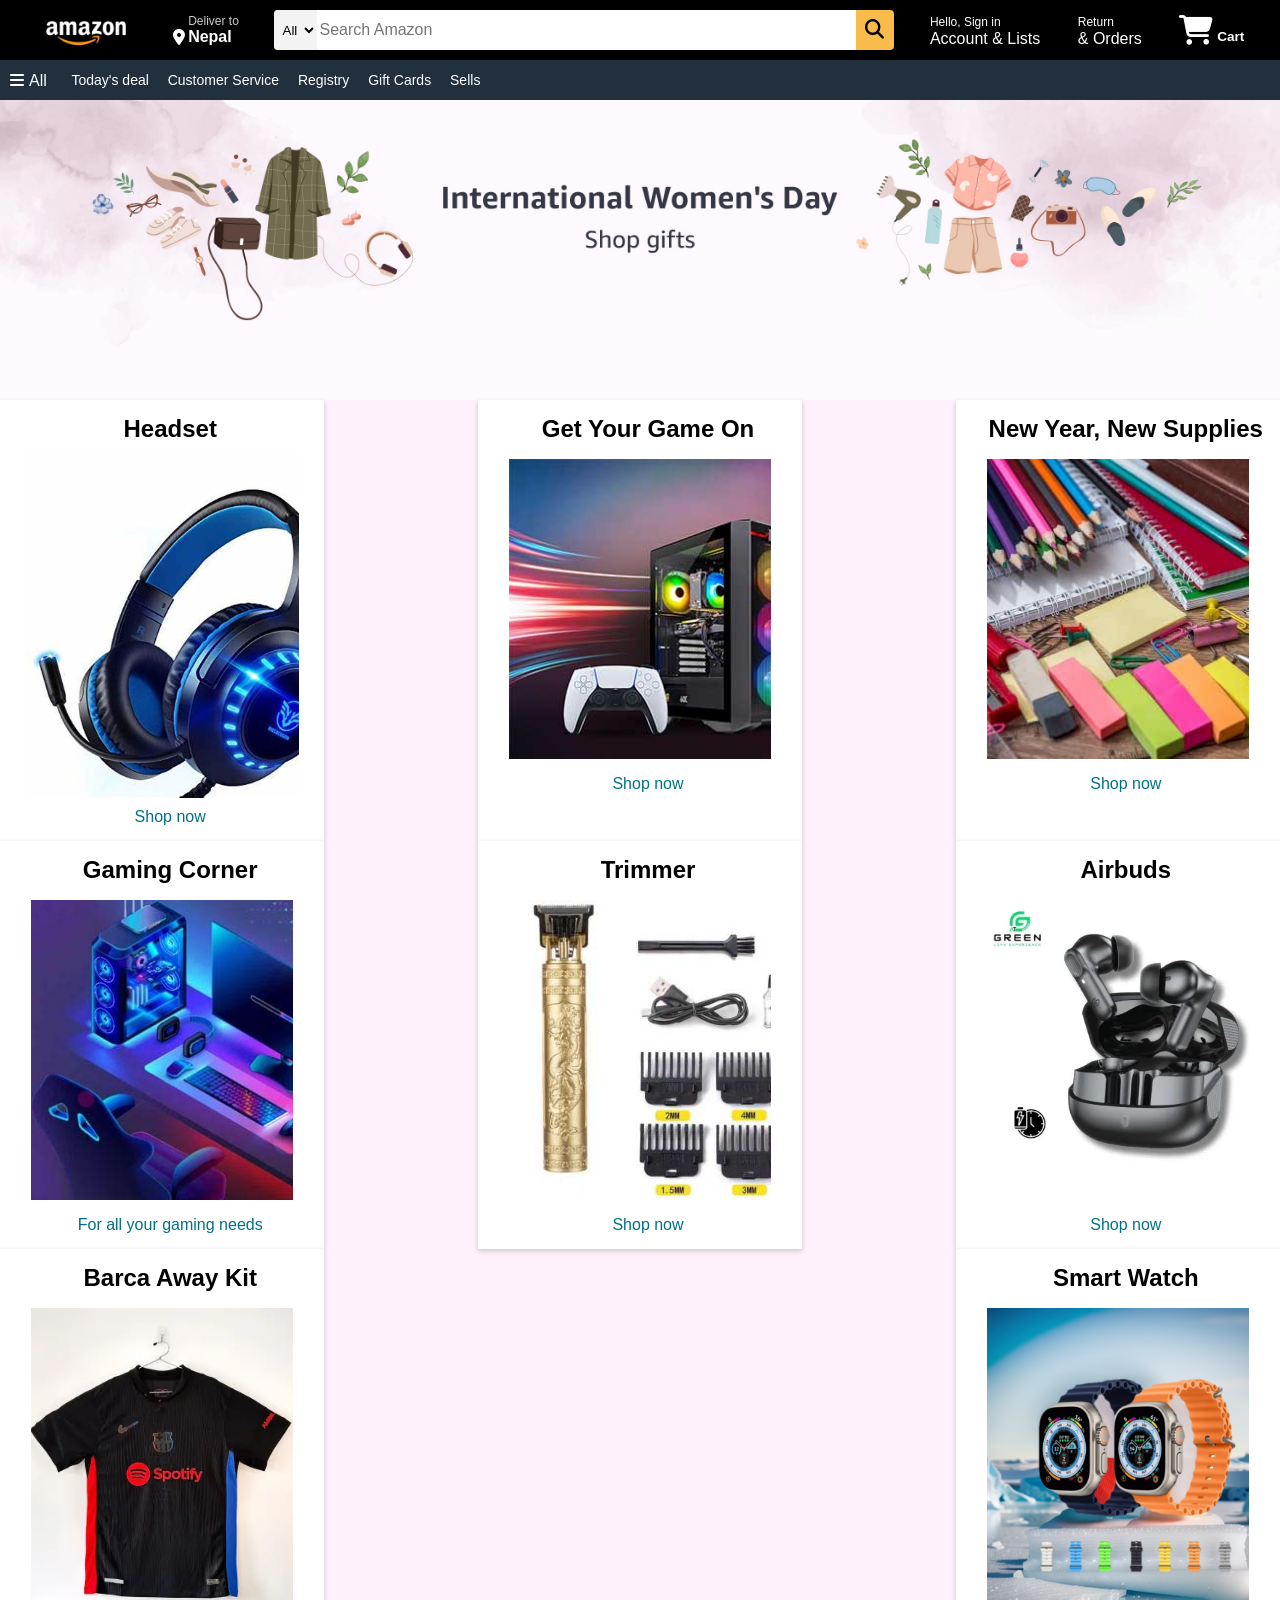
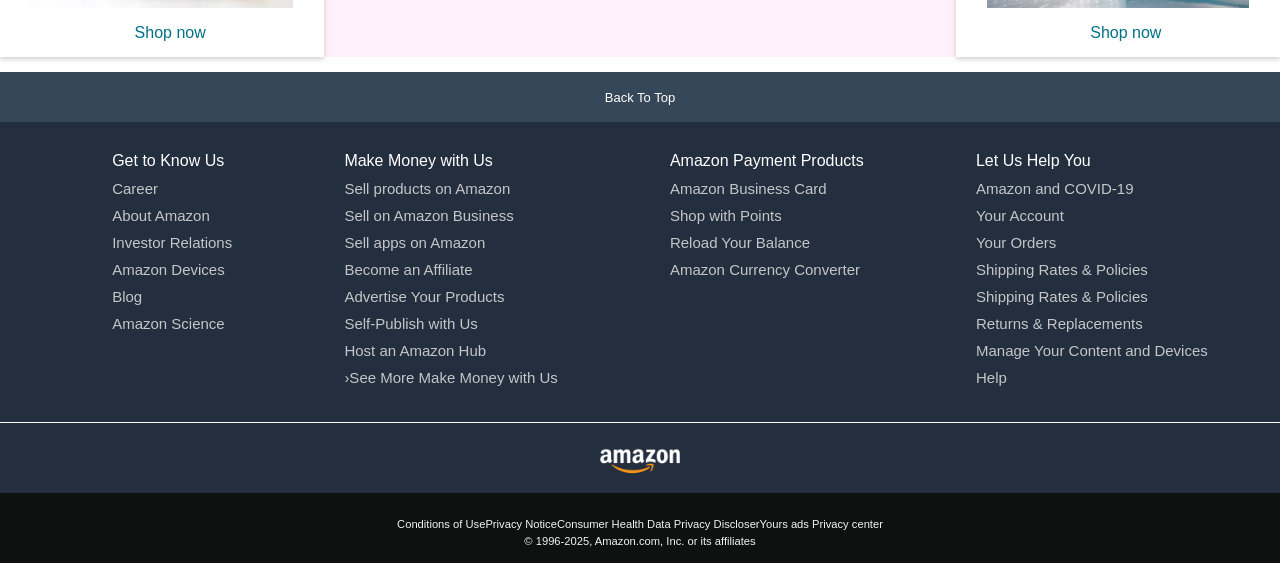
<file: index.html>
<!DOCTYPE html>
<html lang="en">
<head>
    <meta charset="UTF-8">
    <meta name="viewport" content="width=device-width, initial-scale=1.0">
    <title>Amazon Clone</title>
    <link rel="stylesheet" href="Pstyle.css">
    <link rel="stylesheet" href="https://cdnjs.cloudflare.com/ajax/libs/font-awesome/6.7.2/css/all.min.css" integrity="sha512-Evv84Mr4kqVGRNSgIGL/F/aIDqQb7xQ2vcrdIwxfjThSH8CSR7PBEakCr51Ck+w+/U6swU2Im1vVX0SVk9ABhg==" crossorigin="anonymous" referrerpolicy="no-referrer" />
</head>
<body>
    <header>
        <div class="navbar">
            <div class="nav-logo border">
                <div class="logo">
                </div>
            </div>

                <div class="nav-address border">
                    <p class="add-first">Deliver to</p>
                     <div class="add-icon">
                    <i class="fa-solid fa-location-dot"></i>
                    <p class="add-second"><b>Nepal</b></p>
                </div>
                </div>

                <div class="nav-search">
                    <select class="search-select">
                        <option>All</option>
                    </select>
                        <input placeholder="Search Amazon" class="search-input">
                        <div class="search-icon">
                            <i class="fa-solid fa-magnifying-glass"></i>
                        </div>
                </div>

                <div class="nav-signin border">
                    <p><span>Hello, Sign in</span></p>
                    <p class="nav-second">Account & Lists</p>
                </div>

                <div class="nav-return border">
                    <p><span>Return</span></p>
                    <p class="nav-second">& Orders</p>
                </div>

                <div class="nav-cart border">
                    <i class="fa-solid fa-cart-shopping"></i>
                    Cart                    
                </div>
                </div>

                <div class="panel ">
                    <div class="panel-all border">
                        <i class="fa-solid fa-bars border"></i>
                        All
                    </div>
                
                <div class="panel-ops border">
                    <p>Today's deal</p>
                    <p>Customer Service</p>
                    <p>Registry</p>
                    <p>Gift Cards</p>
                    <p>Sells</p>
                </div>
                </div>
    </header>
    <div class="hero-section">
    </div>
    <div class="shop-sec">
        <div class="box1 box">
            <div class="box2-content">
                <h2>Headset</h2>
                <div class="box1-img" style="background-image: url('box1_image.jpg');">
                </div>
                    <p>Shop now</p>
            </div>
            </div>

        <div class="box2 box">
            <div class="box2-content">
                <h2>Get Your Game On</h2>
                <div class="box2-img" style="background-image: url('box2_image.jpg');">
                </div>
                    <p>Shop now</p>
            </div>
        </div>
        <div class="box3 box">
            <div class="box2-content">
                <h2>New Year, New Supplies</h2>
                <div class="box2-img" style="background-image: url('box3_image.jpg');">
                </div>
                    <p>Shop now</p>
            </div>
        </div>
        <div class="box4 box">
            <div class="box2-content">
                <h2>Gaming Corner</h2>
                <div class="box2-img" style="background-image: url('box4_image.jpg');">
                </div>
                    <p>For all your gaming needs</p>
            </div>
        </div>
        <div class="box5 box">
            <div class="box2-content">
                <h2>Trimmer</h2>
                <div class="box2-img" style="background-image: url('box6_image.jpg');">
                </div>
                    <p>Shop now</p>
            </div>
            </div>

        <div class="box6 box">
            <div class="box2-content">
                <h2>Airbuds</h2>
                <div class="box2-img" style="background-image: url('box5_image.jpg');">
                </div>
                    <p>Shop now</p>
            </div>
        </div>
        <div class="box7 box">
            <div class="box2-content">
                <h2>Barca Away Kit</h2>
                <div class="box2-img" style="background-image: url('box7_image.jpg');">
                </div>
                    <p>Shop now</p>
            </div>
        </div>
        <div class="box8 box">
            <div class="box2-content">
                <h2>Smart Watch</h2>
                <div class="box2-img" style="background-image: url('box8_image.jpg');">
                </div>
                    <p>Shop now</p>
            </div>
        </div>
    </div>
    
    <footer>
        <div class="foot-panel1">
            Back To Top
        </div>

        <div class="foot-panel2">
            <ul>
                <p>Get to Know Us</p>
                <a>Career</a>
                <a>About Amazon</a>
                <a>Investor Relations</a>
                <a>Amazon Devices</a>
                <a>Blog</a>
                <a>Amazon Science</a>
            </ul>
            <ul>
                <p>Make Money with Us</p>
                <a>Sell products on Amazon</a>
                <a>Sell on Amazon Business</a>
                <a>Sell apps on Amazon</a>
                <a>Become an Affiliate</a>
                <a>Advertise Your Products</a>
                <a>Self-Publish with Us</a>
                <a>Host an Amazon Hub</a>
                <a>›See More Make Money with Us</a>
            </ul>
            <ul>
                <p>Amazon Payment Products</p>
                <a>Amazon Business Card</a>
                <a>Shop with Points</a>
                <a>Reload Your Balance</a>
                <a> Amazon Currency Converter</a>
            </ul>
            <ul>
                <p>Let Us Help You</p>
                <a>Amazon and COVID-19</a>
                <a>Your Account</a>
                <a>Your Orders</a>
                <a>Shipping Rates & Policies</a>
                <a>Shipping Rates & Policies</a>
                <a>Returns & Replacements</a>
                <a>Manage Your Content and Devices</a>
                <a>Help</a>
            </ul>
        </div>

        <div class="foot-panel3">
            <div class="logo">
            </div>
        </div>

        <div class="foot-panel4">
            <div class="pages">
                <a>Conditions of Use</a>
                <a>Privacy Notice</a>
                <a>Consumer Health Data Privacy Discloser</a>
                <a>Yours ads Privacy center</a>
            </div>
            <div class="copyright">
                <a>© 1996-2025, Amazon.com, Inc. or its affiliates</a>
            </div>
        </div>
    </footer>
</body>
</html>
</file>
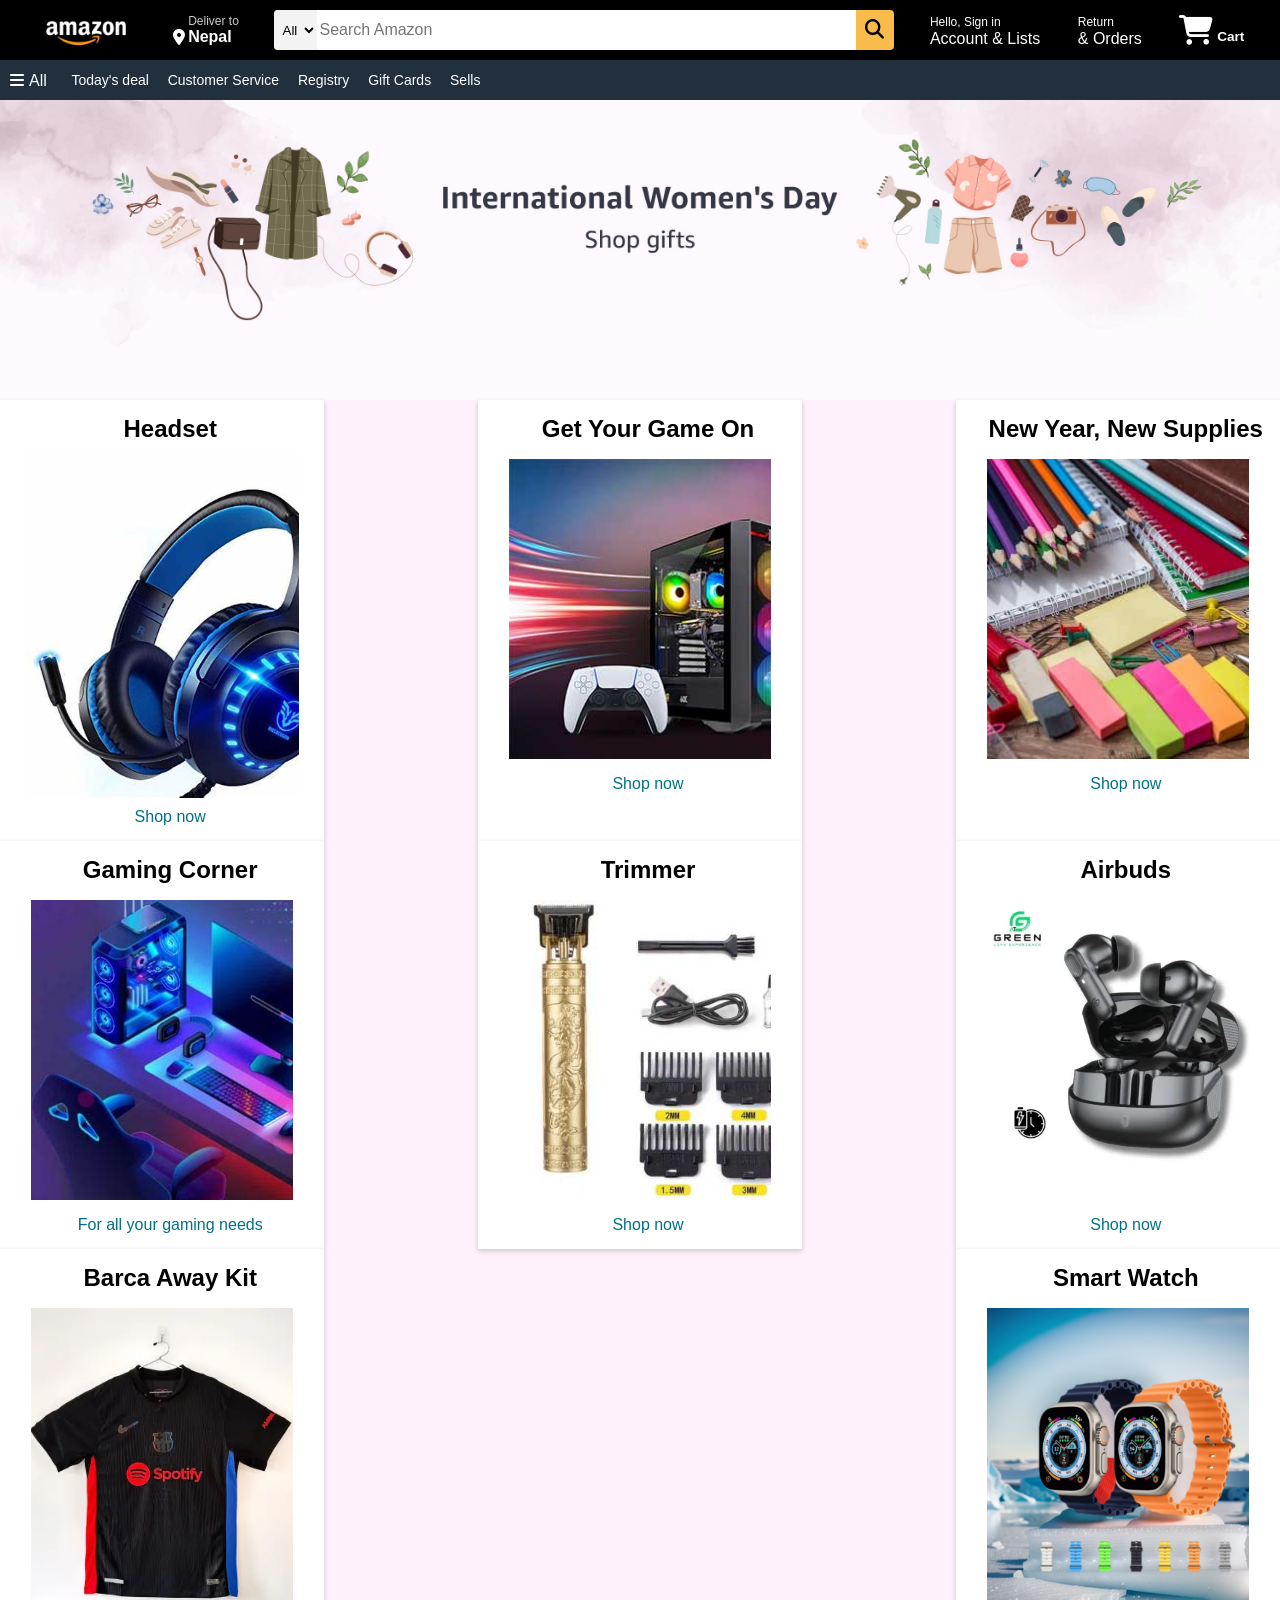
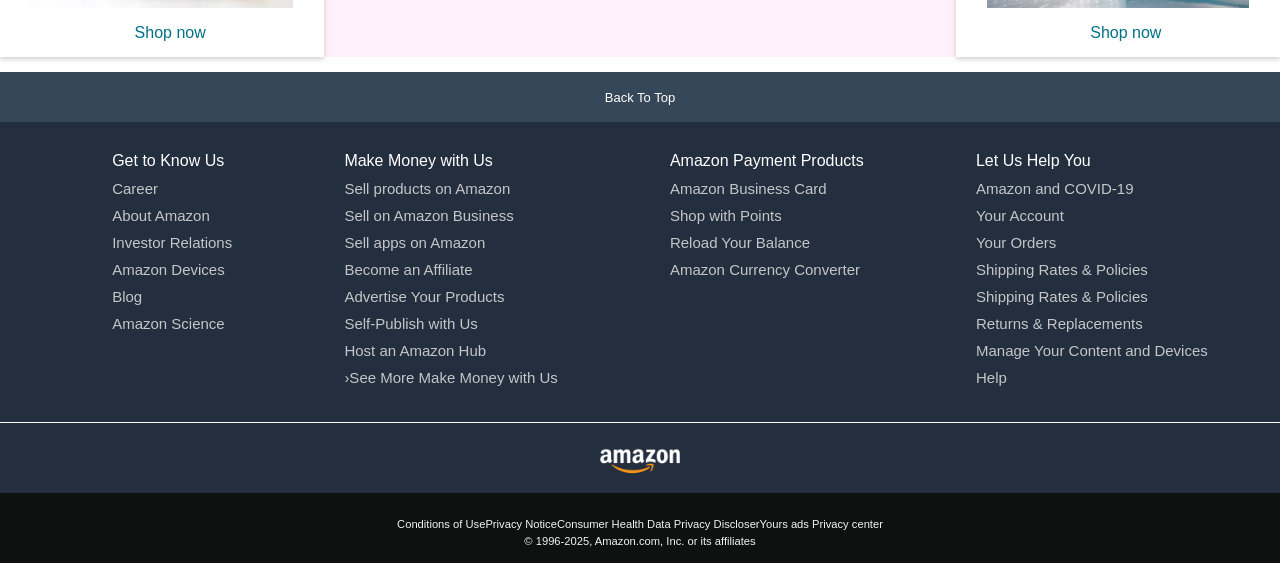
<file: Project.html>
<!DOCTYPE html>
<html lang="en">
<head>
    <meta charset="UTF-8">
    <meta name="viewport" content="width=device-width, initial-scale=1.0">
    <title>Amazon Clone</title>
    <link rel="stylesheet" href="Pstyle.css">
    <link rel="stylesheet" href="https://cdnjs.cloudflare.com/ajax/libs/font-awesome/6.7.2/css/all.min.css" integrity="sha512-Evv84Mr4kqVGRNSgIGL/F/aIDqQb7xQ2vcrdIwxfjThSH8CSR7PBEakCr51Ck+w+/U6swU2Im1vVX0SVk9ABhg==" crossorigin="anonymous" referrerpolicy="no-referrer" />
</head>
<body>
    <header>
        <div class="navbar">
            <div class="nav-logo border">
                <div class="logo">
                </div>
            </div>

                <div class="nav-address border">
                    <p class="add-first">Deliver to</p>
                     <div class="add-icon">
                    <i class="fa-solid fa-location-dot"></i>
                    <p class="add-second"><b>Nepal</b></p>
                </div>
                </div>

                <div class="nav-search">
                    <select class="search-select">
                        <option>All</option>
                    </select>
                        <input placeholder="Search Amazon" class="search-input">
                        <div class="search-icon">
                            <i class="fa-solid fa-magnifying-glass"></i>
                        </div>
                </div>

                <div class="nav-signin border">
                    <p><span>Hello, Sign in</span></p>
                    <p class="nav-second">Account & Lists</p>
                </div>

                <div class="nav-return border">
                    <p><span>Return</span></p>
                    <p class="nav-second">& Orders</p>
                </div>

                <div class="nav-cart border">
                    <i class="fa-solid fa-cart-shopping"></i>
                    Cart                    
                </div>
                </div>

                <div class="panel ">
                    <div class="panel-all border">
                        <i class="fa-solid fa-bars border"></i>
                        All
                    </div>
                
                <div class="panel-ops border">
                    <p>Today's deal</p>
                    <p>Customer Service</p>
                    <p>Registry</p>
                    <p>Gift Cards</p>
                    <p>Sells</p>
                </div>
                </div>
    </header>
    <div class="hero-section">
    </div>
    <div class="shop-sec">
        <div class="box1 box">
            <div class="box2-content">
                <h2>Headset</h2>
                <div class="box1-img" style="background-image: url('box1_image.jpg');">
                </div>
                    <p>Shop now</p>
            </div>
            </div>

        <div class="box2 box">
            <div class="box2-content">
                <h2>Get Your Game On</h2>
                <div class="box2-img" style="background-image: url('box2_image.jpg');">
                </div>
                    <p>Shop now</p>
            </div>
        </div>
        <div class="box3 box">
            <div class="box2-content">
                <h2>New Year, New Supplies</h2>
                <div class="box2-img" style="background-image: url('box3_image.jpg');">
                </div>
                    <p>Shop now</p>
            </div>
        </div>
        <div class="box4 box">
            <div class="box2-content">
                <h2>Gaming Corner</h2>
                <div class="box2-img" style="background-image: url('box4_image.jpg');">
                </div>
                    <p>For all your gaming needs</p>
            </div>
        </div>
        <div class="box5 box">
            <div class="box2-content">
                <h2>Trimmer</h2>
                <div class="box2-img" style="background-image: url('box6_image.jpg');">
                </div>
                    <p>Shop now</p>
            </div>
            </div>

        <div class="box6 box">
            <div class="box2-content">
                <h2>Airbuds</h2>
                <div class="box2-img" style="background-image: url('box5_image.jpg');">
                </div>
                    <p>Shop now</p>
            </div>
        </div>
        <div class="box7 box">
            <div class="box2-content">
                <h2>Barca Away Kit</h2>
                <div class="box2-img" style="background-image: url('box7_image.jpg');">
                </div>
                    <p>Shop now</p>
            </div>
        </div>
        <div class="box8 box">
            <div class="box2-content">
                <h2>Smart Watch</h2>
                <div class="box2-img" style="background-image: url('box8_image.jpg');">
                </div>
                    <p>Shop now</p>
            </div>
        </div>
    </div>
    
    <footer>
        <div class="foot-panel1">
            Back To Top
        </div>

        <div class="foot-panel2">
            <ul>
                <p>Get to Know Us</p>
                <a>Career</a>
                <a>About Amazon</a>
                <a>Investor Relations</a>
                <a>Amazon Devices</a>
                <a>Blog</a>
                <a>Amazon Science</a>
            </ul>
            <ul>
                <p>Make Money with Us</p>
                <a>Sell products on Amazon</a>
                <a>Sell on Amazon Business</a>
                <a>Sell apps on Amazon</a>
                <a>Become an Affiliate</a>
                <a>Advertise Your Products</a>
                <a>Self-Publish with Us</a>
                <a>Host an Amazon Hub</a>
                <a>›See More Make Money with Us</a>
            </ul>
            <ul>
                <p>Amazon Payment Products</p>
                <a>Amazon Business Card</a>
                <a>Shop with Points</a>
                <a>Reload Your Balance</a>
                <a> Amazon Currency Converter</a>
            </ul>
            <ul>
                <p>Let Us Help You</p>
                <a>Amazon and COVID-19</a>
                <a>Your Account</a>
                <a>Your Orders</a>
                <a>Shipping Rates & Policies</a>
                <a>Shipping Rates & Policies</a>
                <a>Returns & Replacements</a>
                <a>Manage Your Content and Devices</a>
                <a>Help</a>
            </ul>
        </div>

        <div class="foot-panel3">
            <div class="logo">
            </div>
        </div>

        <div class="foot-panel4">
            <div class="pages">
                <a>Conditions of Use</a>
                <a>Privacy Notice</a>
                <a>Consumer Health Data Privacy Discloser</a>
                <a>Yours ads Privacy center</a>
            </div>
            <div class="copyright">
                <a>© 1996-2025, Amazon.com, Inc. or its affiliates</a>
            </div>
        </div>
    </footer>
</body>
</html>
</file>
<file: Pstyle.css>
*{
    margin: 0;
    font-family: Arial;
    border: border-box;
}
.navbar{
    height: 60px;
    background-color: black;
    color: white;
    display: flex;
    align-items: center;
    justify-content: space-evenly;
}
.nav-logo{
    height: 50px;
    width: 100px;
}
.logo{
    background-image: url("amazon_logo.png");
    background-size: cover;
    height: 50px;
    width: 100%;
}
.border{
    border: 2px solid transparent;
}
.border:hover{
    border: 1px solid gray;
}
.add-first{
    color: #cccccc;
    font-size: 0.75rem;
    margin-left: 15px;
}
.add-second{
    color: #ffffff;
    font-size: 1rem;
    margin-left: 3px;
}
.add-icon{
    display: flex;
    align-items: center;
}
.nav-search{
    display: flex;
    justify-content: space-evenly;
    width: 620px;
    height: 40px;
    background-color:rgb(249, 187, 73);
    border-radius: 4px;
}
.nav-search :hover{
    border: 2px solid orange;
}
.search-select{
    border-top-left-radius: 4px;
    border-bottom-left-radius: 4px;
    width: 50px;
    text-align: center;
    border:none;
    background-color: #f3f3f3;
}
.search-input{
    width: 100%;
    font-size: 1rem; 
    border: none;
}
.search-icon{
    width: 45px;
    display: flex;
    border: none;
    align-items: center;
    justify-content: center;
    font-size: 1.2rem;
    color: black;
}
span{
    font-size:0.75rem;
}
nav-second{
    font-size:0.85rem;
    font-weight: 700px;

}
.nav-cart i{
    font-size: 30px;
}
.nav-cart{
    font-size: 0.85rem;
    font-weight: 700; 
}
.panel {
    height: 40px;
    background-color: #222f3d;
    color: #ffffff;
    display: flex;
    align-items: center;
    justify-content: space-evenly;
}
.panel-ops p{
    display: inline;
    margin-left: 15px;
}
.panel-ops{
    width: 95%;
    font-size: 14px;
}
.hero-section{
    background-image: url(hero_image.jpg);
    background-size: cover;
    height: 300px;
}
.box{
    width: 23%; 
    background-color: white;
    padding: 15px;
    text-align: center;
    box-shadow: 0 2px 5px rgba(0, 0, 0, 0.2);
}
.shop-sec{
    display: flex;
    flex-wrap: wrap;
    justify-content: space-between;
    background-color: #fff1fb;
}
.box1-img{
    height: 345px;
    background-size: cover;
    background-repeat: no-repeat;
    margin-left: 10px;
    margin-top: 10px;
    margin-bottom: 10px;
    margin-right: 10px; 
    
}
.box1-content{
    margin-left: 10px;
    margin-right: 10px;
    margin-top: 20px;
    margin-bottom: 20px;
}
.box2-img{
    height: 300px;
    margin-left: 1rem;
    margin-right: 1rem;
   margin-top: 1rem;
   margin-bottom: 1rem;
   background-size: cover;
   background-repeat: no-repeat; 
}
.box2-content p{
    color: #007185;
    margin-left: 1rem;
}
.box2-content h2{
    color: black;
    margin-left: 1rem;
}

.foot-panel1{
    background-color: #37475a;
    color: white;
    height: 50px;
    display: flex;
    justify-content: center;
    align-items: center;
    font-size: 13px;
}
footer{
    margin-top: 15px;
}
.foot-panel2{
    height: 300px;
    background-color: #232f3e;
    color: white;
    display: flex;
    justify-content: space-evenly;
}
ul{
    margin-top: 30px;
}
ul a{
    display: block;
    font-size: 15px;
    margin-top: 10px;
    color: #dddd;
}
.foot-panel3{
    background-color: #232f3e;
    border-top: 0.5px solid white;
    height: 70px;
    display: flex;
    align-items: center;
    justify-content: center;
}
.logo{
    background-image: url("amazon_logo.png");
    background-size: cover;
    width: 100px;
}
.foot-panel4{
    background-color: #0f1111;
    color: #f3f3f3;
    height: 70px;
}
.pages{
    display: flex;
    justify-content: center;
    align-items: center;
    justify-content:3px;
    font-size: 0.7rem;
    padding-top: 25px;
}
.copyright{
    display: flex;
    justify-content: center;
    align-items: center;
    font-size: 0.7rem;
    padding-top: 5px;
}
</file>
